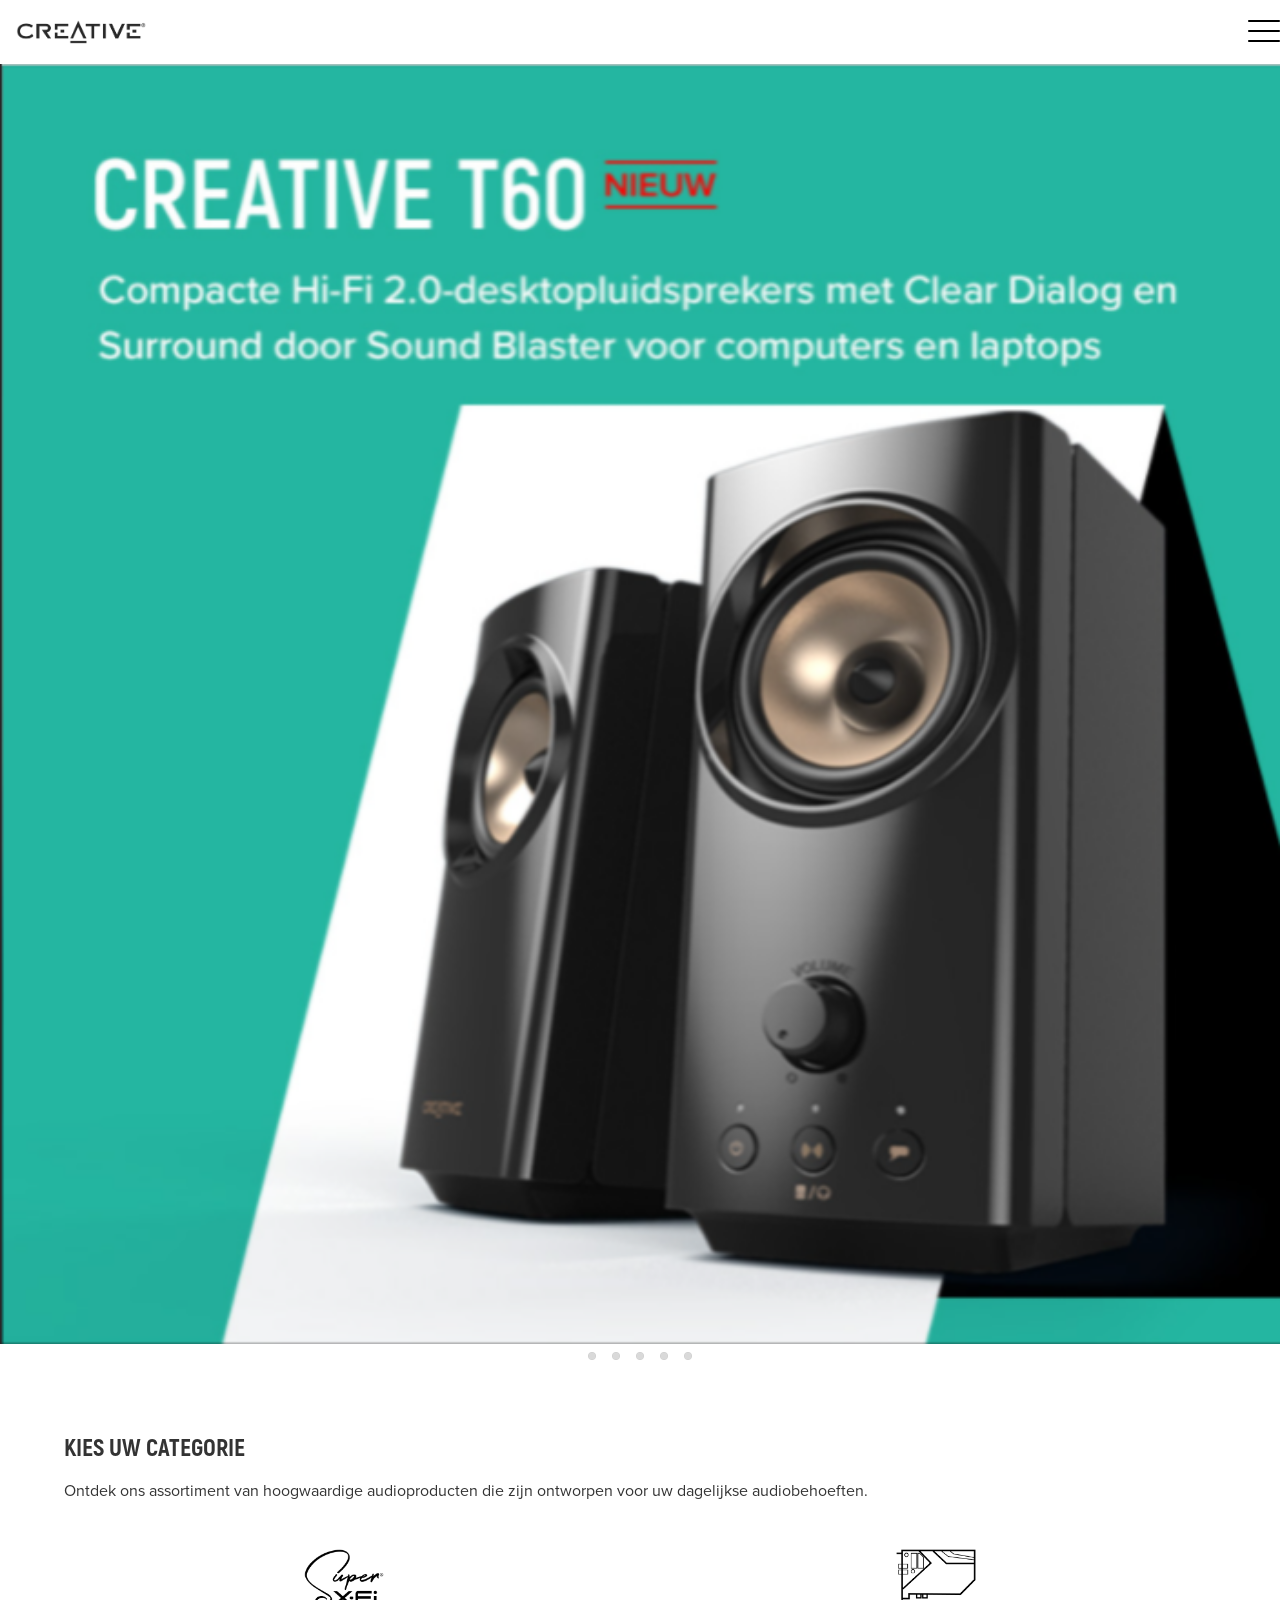
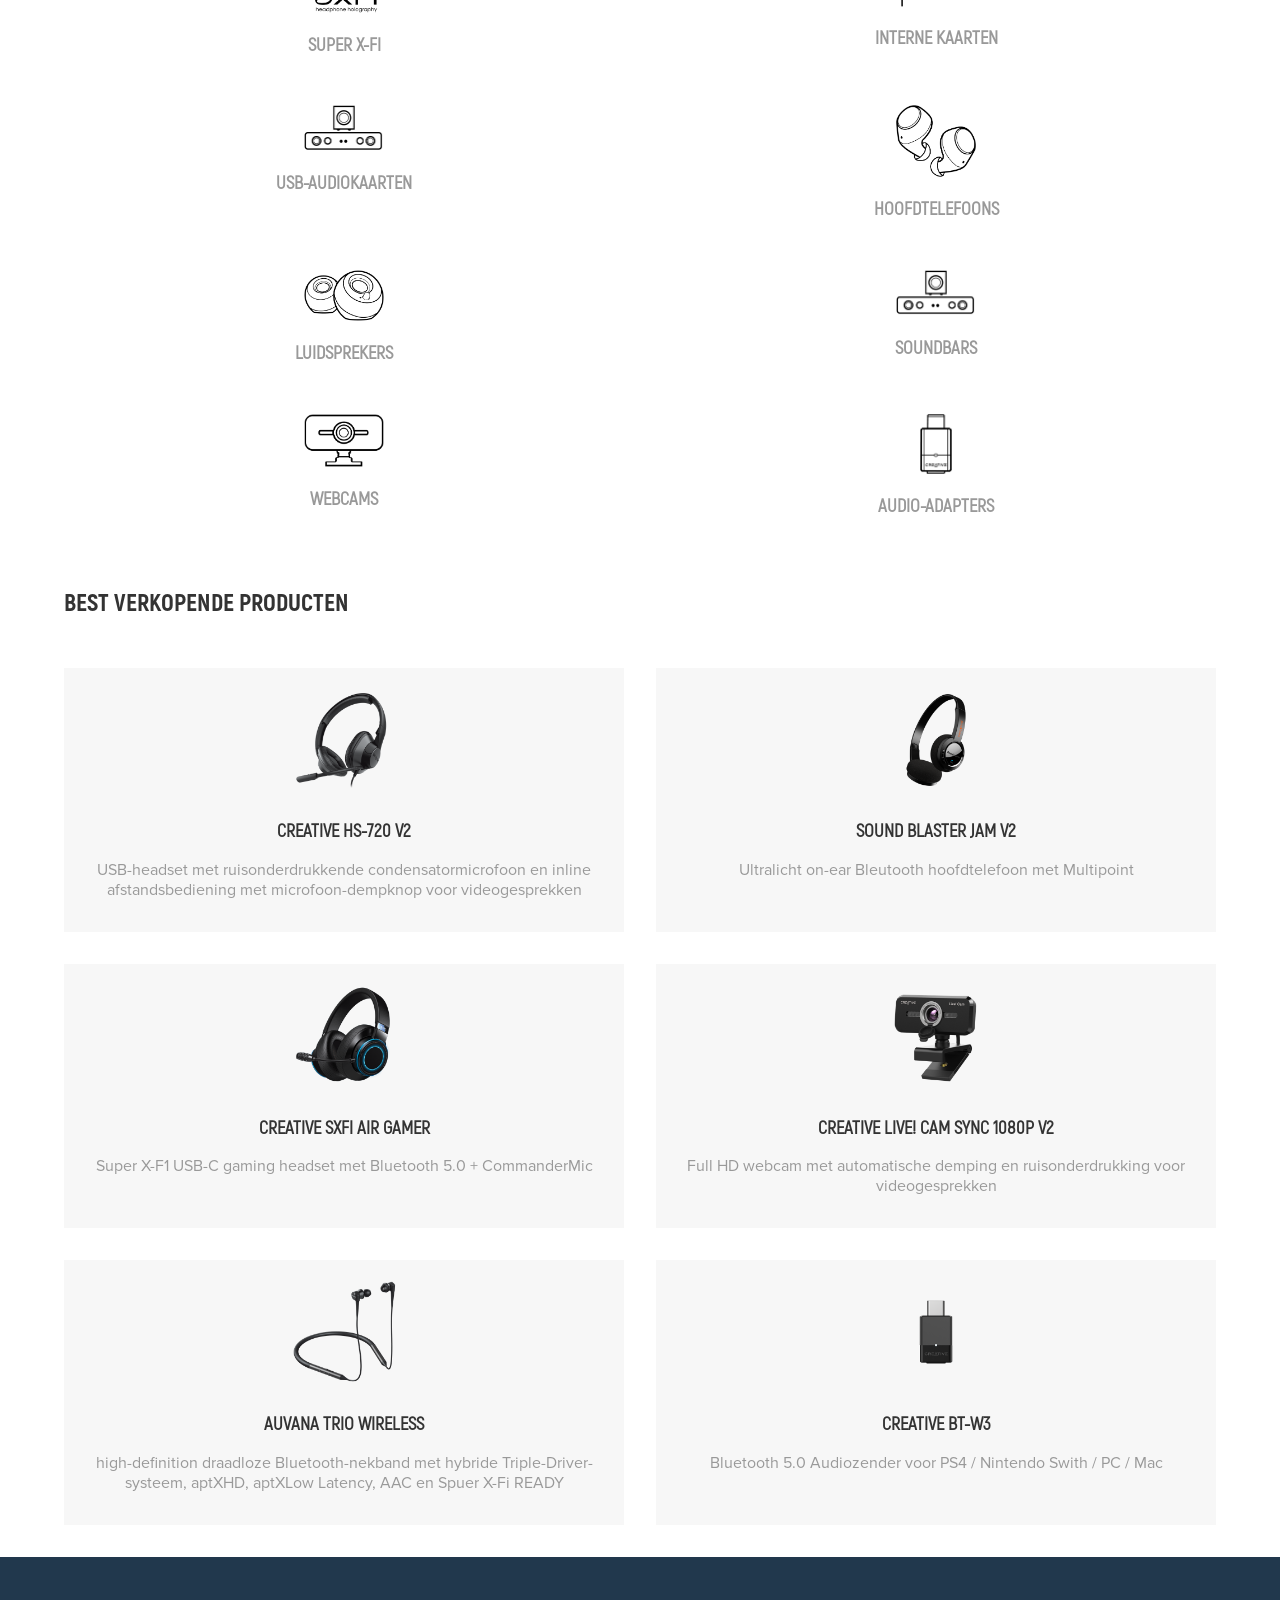
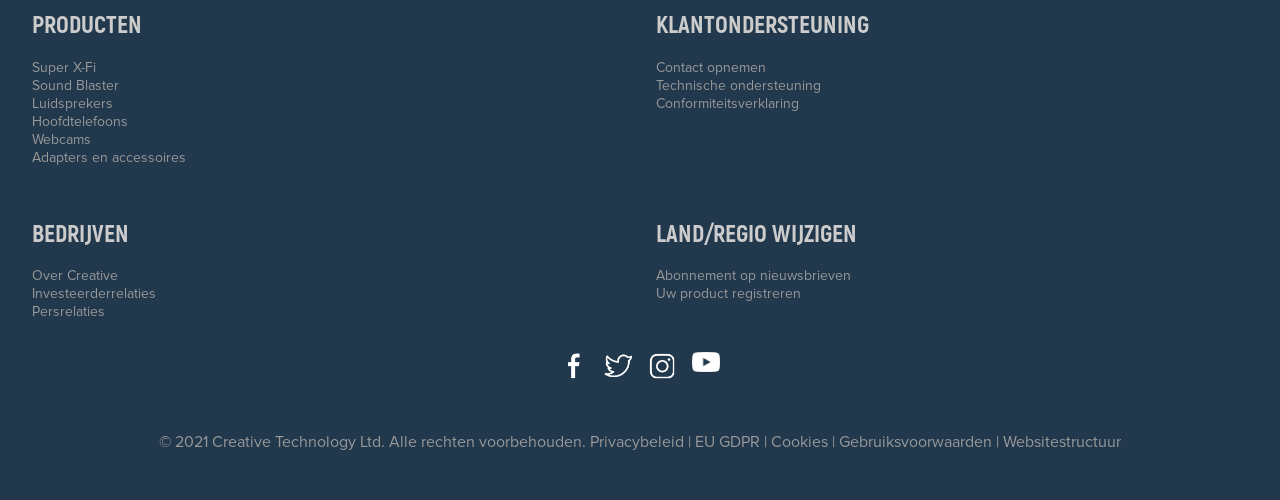
<file: index.html>
<!doctype html>
<html lang="nl">
	
<head>
	<meta charset="UTF-8">
	<meta name="author" content="Jesse Holwarda">
	<meta name="viewport" content="width=device-width, initial-scale=1">
	
	<title>Creative</title>
	
	<link href="styles/style.css" rel="stylesheet">
	<link rel="icon" type="image/svg+xml" href="images/favicon.svg">
</head>

<body>
	<header>
		<img id="black" src="images/logo.png" alt="Creative">
		<img id="white" src="images/echtelogowhite.png" alt="Creative">

		<nav>
			<img src="images/hamburger.png" alt="Menu">

			<section class="hamburger">

				<h2>Home</h2>
				<p>Land/regio wijzigen:</p>
			
				<ul>
					<h2>Producten</h2>
					<li><a href="">Super X-Fi</a></li>
					<li><a href="">Sound Blaster</a></li>
					<li><a href="">Luidsprekers</a></li>
					<li><a href="">Hoofdtelefoons</a></li>
					<li><a href="">Webcams</a></li>
					<li><a href="">Adapters en accessoires</a></li>
					<li><a href="">Gearchiveerde producten</a></li>
				</ul>

				<ul>
					<h2>Contact Opnemen</h2>
					<li><a href="">E-mail ons</a></li>
				</ul>

				<ul>
					<h2>Overige</h2>
					<li><a href="">Technische ondersteuning</a></li>
					<li><a href="">Abonnement op nieuwsbrieven</a></li>
					<li><a href="">Uw product registreren</a></li>
					<li><a href="">Zakelijke informatie</a></li>
				</ul>
			</section>
		</nav>
	</header>

	<section>
		<ul>
			<li id="t60"><a href=""><img src="images/header1.png" alt="Creative T60"></a></li>
			<li id="x4"><a href=""><img src="images/header2.png" alt="Sound Blaster X4"></a></li>
			<li id="gc7"><a href=""><img src="images/header3.png" alt="Sound Blaster GC7"></a></li>
			<li id="p-v3"><a href=""><img src="images/header4.png" alt="Pebble V3"></a></li>
			<li id="s-v2"><a href=""><img src="images/header5.png" alt="Stage V2"></a></li>
		</ul>

		<ul>
			<li><a href="#t60"><img src="images/carousel-circle.png" alt="O"></a></li>
			<li><a href="#x4"><img src="images/carousel-circle.png" alt="O"></a></li>
			<li><a href="#gc7"><img src="images/carousel-circle.png" alt="O"></a></li>
			<li><a href="#p-v3"><img src="images/carousel-circle.png" alt="O"></a></li>
			<li><a href="#s-v2"><img src="images/carousel-circle.png" alt="O"></a></li>
		</ul>
	</section>

	<section>

		<ul>
			<li>
				<h2>Kies Uw Categorie</h2>
				<p>Ontdek ons assortiment van hoogwaardige audioproducten die zijn ontworpen voor uw dagelijkse audiobehoeften.</p>
			</li>

			<li>
				<a href="">
				<h3>Super X-Fi</h3>
				<img src="images/logoblack.png" alt="Super X-Fi">
				</a>
			</li>

			<li>
				<a href="">
				<h3>Interne Kaarten</h3>
				<img src="images/internalsoundcardblack.png" alt="Interne kaarten">
				</a>
			</li>

			<li>
				<a href="">
				<h3>USB-Audiokaarten</h3>
				<img src="images/soundbarblack.png" alt="USB-Audiokaarten">
				</a>
			</li>

			<li>
				<a href="headphones.html">
				<h3>Hoofdtelefoons</h3>
				<img src="images/headphonesblack.png" alt="Hoofdtelefoons">
				</a>
			</li>

			<li>
				<a href="">
				<h3>Luidsprekers</h3>
				<img src="images/speakerblack.png" alt="Luidsprekers">
				</a>
			</li>

			<li>
				<a href="">
				<h3>Soundbars</h3>
				<img src="images/soundbarblack.png" alt="Soundbars">
				</a>
			</li>

			<li>
				<a href="">
				<h3>Webcams</h3>
				<img src="images/webcamblack.png" alt="Webcams">
				</a>
			</li>

			<li>
				<a href="">
				<h3>Audio-adapters</h3>
				<img src="images/peripheralsblack.png" alt="Audio-adapters">
				</a>
			</li>

		</ul>

	</section>

	<section>

		<ul>
			<li>
				<h2>Best Verkopende Producten</h2>
			</li>
			
			<li>
				<a href="">
				<img src="images/pdt_23671.png" alt="Creative HS-720 V2">
				<h3>Creative HS-720 V2</h3>
				<p>USB-headset met ruisonderdrukkende condensatormicrofoon en inline afstandsbediening met microfoon-dempknop voor videogesprekken</p>
				</a>
			</li>

			<li>
				<a href="">
				<img src="images/pdt_23673.png" alt="Sound Blaster JAM V2">
				<h3>Sound Blaster JAM V2</h3>
				<p>Ultralicht on-ear Bleutooth hoofdtelefoon met Multipoint</p>
				</a>
			</li>

			<li>
				<a href="">
				<img src="images/pdt_23668.png" alt="Creative SXFI Air Gamer">
				<h3>Creative SXFI Air Gamer</h3>
				<p>Super X-F1 USB-C gaming headset met Bluetooth 5.0 + CommanderMic</p>
				</a>
			</li>

			<li>
				<a href="">
				<img src="images/pdt_23691.png" alt="Creative Live! Cam Sync 1080p V2">
				<h3>Creative Live! Cam Sync 1080p V2</h3>
				<p>Full HD webcam met automatische demping en ruisonderdrukking voor videogesprekken</p>
				</a>
			</li>

			<li>
				<a href="">
				<img src="images/pdt_23467.png" alt="Auvana Trio Wireless">
				<h3>Auvana Trio Wireless</h3>
				<p>high-definition draadloze Bluetooth-nekband met hybride Triple-Driver-systeem, aptXHD, aptXLow Latency, AAC en Spuer X-Fi READY</p>
				</a>
			</li>

			<li>
				<a href="">
				<img src="images/pdt_23497.png" alt="Creative BT-W3">
				<h3>Creative BT-W3</h3>
				<p>Bluetooth 5.0 Audiozender voor PS4 / Nintendo Swith / PC / Mac</p>
				</a>
			</li>

		</ul>

	</section>
	
	<footer>
		
		<ul>
			<h2>Producten</h2>
			<li><a href="">Super X-Fi</a></li>
			<li><a href="">Sound Blaster</a></li>
			<li><a href="">Luidsprekers</a></li>
			<li><a href="">Hoofdtelefoons</a></li>
			<li><a href="">Webcams</a></li>
			<li><a href="">Adapters en accessoires</a></li>
		</ul>

		<ul>
			<h2>Klantondersteuning</h2>
			<li><a href="">Contact opnemen</a></li>
			<li><a href="">Technische ondersteuning</a></li>
			<li><a href="">Conformiteitsverklaring</a></li>
		</ul>

		<ul>
			<h2>Bedrijven</h2>
			<li><a href="">Over Creative</a></li>
			<li><a href="">Investeerderrelaties</a></li>
			<li><a href="">Persrelaties</a></li>
		</ul>

		<ul>
			<h2>Land/Regio wijzigen</h2>
			<li></li>
			<li><a href="">Abonnement op nieuwsbrieven</a></li>
			<li><a href="">Uw product registreren</a></li>
		</ul>

		<ul>
			<li><a href=""><img src="images/social-icon-fb.png" alt="Facebook"></a></li>
			<li><a href=""><img src="images/social-icon-tw.png" alt="Twitter"></a></li>
			<li><a href=""><img src="images/social-icon-ig.png" alt="Instagram"></a></li>
			<li><a href=""><img src="images/social-icon-youtube.png" alt="Youtube"></a></li>
		</ul>

		<p>© 2021 Creative Technology Ltd. Alle rechten voorbehouden. Privacybeleid | EU GDPR | Cookies | Gebruiksvoorwaarden | Websitestructuur</p>
	</footer>
	
	
	<script src="scripts/script.js"></script>
</body>
	
</html>
</file>
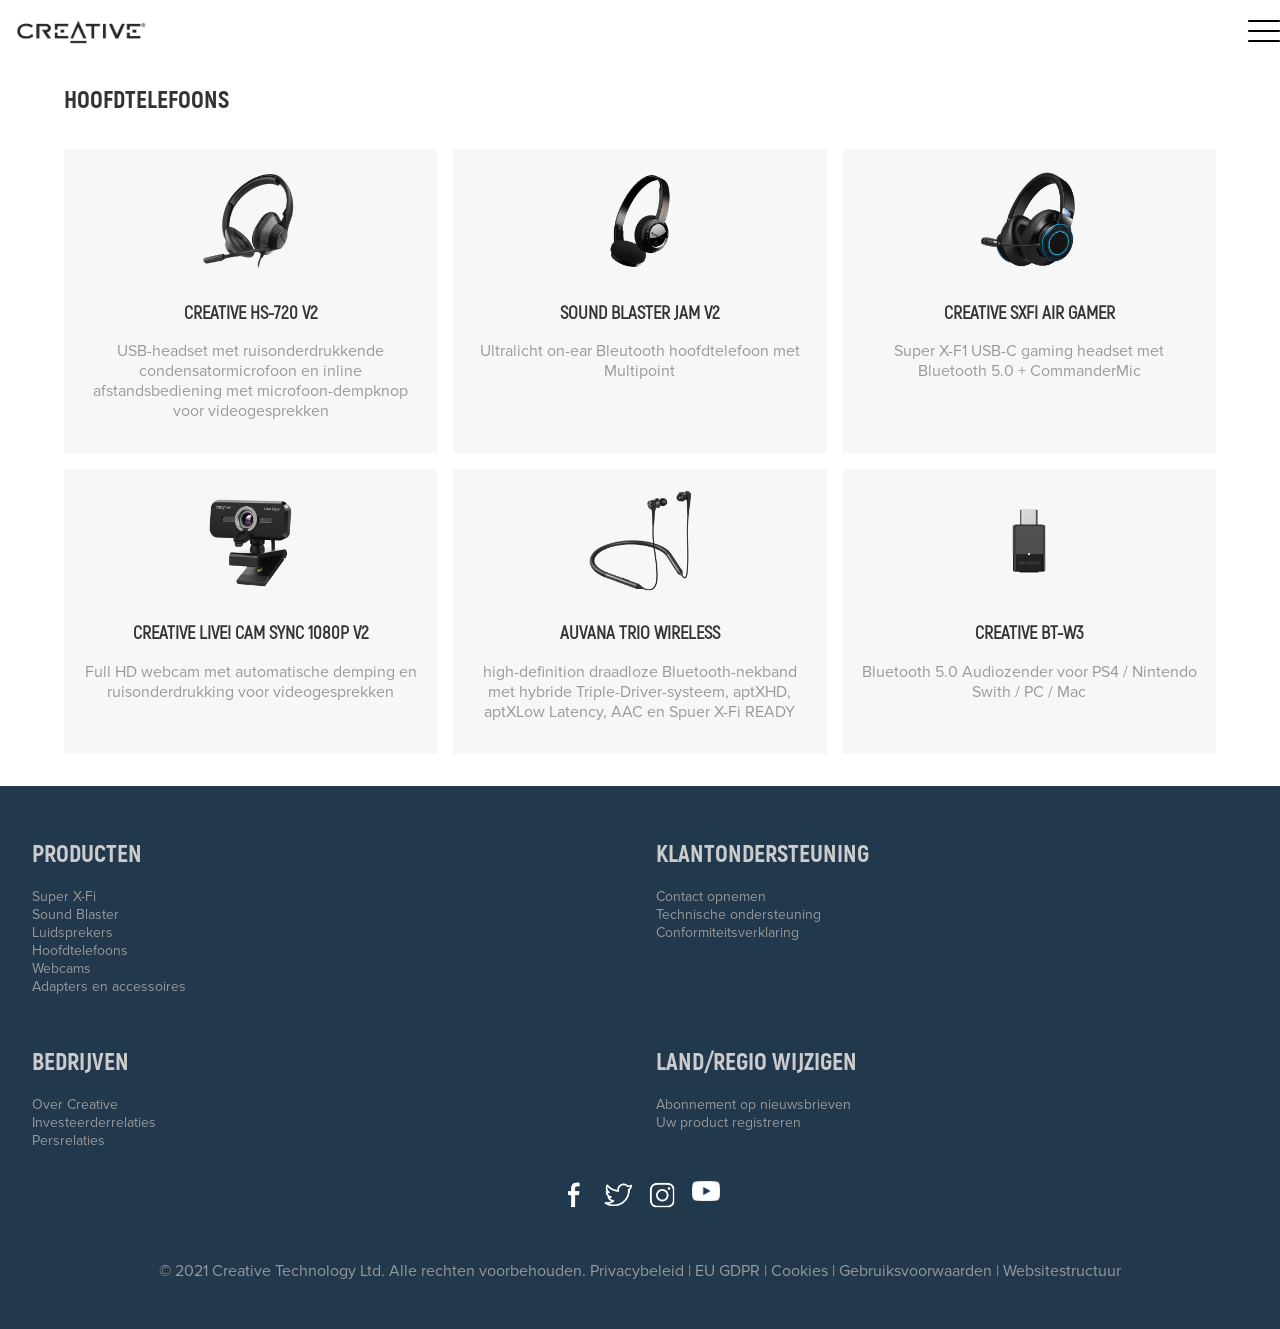
<file: headphones.html>
<!doctype html>
<html lang="nl">
	
<head>
	<meta charset="UTF-8">
	<meta name="author" content="Jesse Holwarda">
	<meta name="viewport" content="width=device-width, initial-scale=1">
	
	<title>Creative</title>
	
	<link href="styles/alsostyle.css" rel="stylesheet">
	<link rel="icon" type="image/svg+xml" href="images/favicon.svg">
</head>

<body>
	<header>
		<img id="black" src="images/logo.png" alt="Creative">
		<img id="white" src="/images/echtelogowhite.png" alt="Creative">

		<nav>
			<img src="/images/hamburger.png" alt="Menu">

			<section class="hamburger">

				<h2>Home</h2>
				<p>Land/regio wijzigen:</p>
			
				<ul>
					<h2>Producten</h2>
					<li><a href="">Super X-Fi</a></li>
					<li><a href="">Sound Blaster</a></li>
					<li><a href="">Luidsprekers</a></li>
					<li><a href="">Hoofdtelefoons</a></li>
					<li><a href="">Webcams</a></li>
					<li><a href="">Adapters en accessoires</a></li>
					<li><a href="">Gearchiveerde producten</a></li>
				</ul>

				<ul>
					<h2>Contact Opnemen</h2>
					<li><a href="">E-mail ons</a></li>
				</ul>

				<ul>
					<h2>Overige</h2>
					<li><a href="">Technische ondersteuning</a></li>
					<li><a href="">Abonnement op nieuwsbrieven</a></li>
					<li><a href="">Uw product registreren</a></li>
					<li><a href="">Zakelijke informatie</a></li>
				</ul>
			</section>
		</nav>
	</header>

	<section>

		<ul>
			<li>
				<h2>Hoofdtelefoons</h2>
			</li>
			
			<li>
				<a href="">
				<img src="images/pdt_23671.png" alt="Creative HS-720 V2">
				<h3>Creative HS-720 V2</h3>
				<p>USB-headset met ruisonderdrukkende condensatormicrofoon en inline afstandsbediening met microfoon-dempknop voor videogesprekken</p>
				</a>
			</li>

			<li>
				<a href="">
				<img src="images/pdt_23673.png" alt="Sound Blaster JAM V2">
				<h3>Sound Blaster JAM V2</h3>
				<p>Ultralicht on-ear Bleutooth hoofdtelefoon met Multipoint</p>
				</a>
			</li>

			<li>
				<a href="">
				<img src="images/pdt_23668.png" alt="Creative SXFI Air Gamer">
				<h3>Creative SXFI Air Gamer</h3>
				<p>Super X-F1 USB-C gaming headset met Bluetooth 5.0 + CommanderMic</p>
				</a>
			</li>

			<li>
				<a href="">
				<img src="images/pdt_23691.png" alt="Creative Live! Cam Sync 1080p V2">
				<h3>Creative Live! Cam Sync 1080p V2</h3>
				<p>Full HD webcam met automatische demping en ruisonderdrukking voor videogesprekken</p>
				</a>
			</li>

			<li>
				<a href="">
				<img src="images/pdt_23467.png" alt="Auvana Trio Wireless">
				<h3>Auvana Trio Wireless</h3>
				<p>high-definition draadloze Bluetooth-nekband met hybride Triple-Driver-systeem, aptXHD, aptXLow Latency, AAC en Spuer X-Fi READY</p>
				</a>
			</li>

			<li>
				<a href="">
				<img src="images/pdt_23497.png" alt="Creative BT-W3">
				<h3>Creative BT-W3</h3>
				<p>Bluetooth 5.0 Audiozender voor PS4 / Nintendo Swith / PC / Mac</p>
				</a>
			</li>

		</ul>

	</section>
	
	<footer>
		
		<ul>
			<h2>Producten</h2>
			<li><a href="">Super X-Fi</a></li>
			<li><a href="">Sound Blaster</a></li>
			<li><a href="">Luidsprekers</a></li>
			<li><a href="">Hoofdtelefoons</a></li>
			<li><a href="">Webcams</a></li>
			<li><a href="">Adapters en accessoires</a></li>
		</ul>

		<ul>
			<h2>Klantondersteuning</h2>
			<li><a href="">Contact opnemen</a></li>
			<li><a href="">Technische ondersteuning</a></li>
			<li><a href="">Conformiteitsverklaring</a></li>
		</ul>

		<ul>
			<h2>Bedrijven</h2>
			<li><a href="">Over Creative</a></li>
			<li><a href="">Investeerderrelaties</a></li>
			<li><a href="">Persrelaties</a></li>
		</ul>

		<ul>
			<h2>Land/Regio wijzigen</h2>
			<li></li>
			<li><a href="">Abonnement op nieuwsbrieven</a></li>
			<li><a href="">Uw product registreren</a></li>
		</ul>

		<ul>
			<li><a href=""><img src="/images/social-icon-fb.png" alt="Facebook"></a></li>
			<li><a href=""><img src="/images/social-icon-tw.png" alt="Twitter"></a></li>
			<li><a href=""><img src="/images/social-icon-ig.png" alt="Instagram"></a></li>
			<li><a href=""><img src="/images/social-icon-youtube.png" alt="Youtube"></a></li>
		</ul>

		<p>© 2021 Creative Technology Ltd. Alle rechten voorbehouden. Privacybeleid | EU GDPR | Cookies | Gebruiksvoorwaarden | Websitestructuur</p>
	</footer>
	
	
	<script src="scripts/script.js"></script>
</body>
	
</html>
</file>
<file: styles/style.css>
/* CSS Document */
*, *::after, *::before {
  box-sizing:border-box;  
}

/*********************
** CUSTOM PROPETIES **
*********************/

:root{
  --background: #ffffff;
  --alt-background: #21384d;

  --text: #333;
  --alt-text: #ccc;
  --lite-text: #999999;
  --block: #f7f7f7;

  --link: #48c2d3;
  --button: #c62828;
}

@media (prefers-color-scheme:dark) {
  :root:not(.lightMode) {
    --background: #333;
    --alt-background: #21384d;
  
    --text: #f7f7f7;
    --alt-text: #ccc;
    --block: #444;
  
    --link: #48c2d3;
    --button: #c62828;
  }
}

@font-face{
  font-family: 'AkrobatB';
  src: url(../fonts/Akrobat-ExtraBold.otf);
}

@font-face{
  font-family: 'Akrobat';
  src: url(../fonts/Akrobat-Regular.otf);
}

@font-face{
  font-family: 'proxima';
  src: url(../fonts/ProximaNova-Regular.otf);
}

/********************
****** STYLING ******
********************/

body{
  margin: 0;
  background-color: var(--background);
}

h2{
  font-family: AkrobatB;
  text-transform: uppercase;
  font-size: 1.5em;
  color: var(--text);
}

h3{
  font-family: Akrobat;
  text-transform: uppercase;
  color: var(--text);
}
a{
  text-decoration: none;
  color: var(--text);
}
p{
  color: var(--text);
  font-size: 1em;
  font-family: 'proxima';
}

header{
  background-color: var(--background);
  display: grid;
  grid-template-columns: 1fr 1fr;
  height: 4em;
  width: 100%;
  position: sticky; top:0;
  align-items: center;
}

header img{
  height: 1.5em;
  margin-left: 1em;
}

#white{
  display: none;
}

@media (prefers-color-scheme:dark) {
  
  header img,
  section:nth-of-type(2) ul img{
    filter: invert(1);
  }
  
}


nav{
  position: absolute;
  right: 0;
}
nav a{
  font-family: 'proxima';
  color: var(--lite-text);
  font-size: 14px;
}

nav img{
  cursor: pointer;
  height: 2em;

  right :1em;
  z-index: 100;

}

nav section{
  background-color: var(--alt-background);
  list-style: none;
  height: 100%;
  width: 16em;
  padding: 2em 1em 0 1em;

  position: fixed;
  right:0; top:4em; bottom:0;
  transform: translateX(100%);
  transition: .5s;
  z-index: 50;
}

nav.showNav section{
  transform: translateX(0%);
}

nav section h2{
  color: var(--alt-text);
}

nav section a, nav section p{
  color: var(--alt-text);
  text-decoration: none;
}

ul{
  list-style: none;
  padding: 0;
  margin: 0;
}

/***************
*** FEATURED ***
***************/

section:nth-of-type(1):not(.hamburger){
  margin-bottom: 3em;
}

section:nth-of-type(1):not(.hamburger) ul:nth-of-type(1){
  display: flex;
  overflow: hidden;

  scroll-snap-type: x mandatory;
  scroll-behavior: smooth;
  overscroll-behavior: none;
}

section:nth-of-type(1):not(.hamburger) ul:nth-of-type(1) li{
  width: 100%;
  flex-shrink: 0;
}

section:nth-of-type(1):not(.hamburger) ul:nth-of-type(1) img{
  width: 100%;

  scroll-snap-align: center;
}

section:nth-of-type(1):not(.hamburger) ul:nth-of-type(2){
  display: flex;
  justify-content: center;
  gap: .5em;
}

section:nth-of-type(1):not(.hamburger) ul:nth-of-type(2) li{
  width: 1em;
}

section:nth-of-type(1):not(.hamburger) ul:nth-of-type(2) li a{
  display: flex;
  justify-content: center;
  align-items: center;
  height: 1em;
}

section:nth-of-type(1):not(.hamburger) ul:nth-of-type(2) img{
  width: 50%;
}

/*********************
*** KIES CATEGORIE ***
*********************/

section:nth-of-type(2){
  margin-left: 5%;
  margin-right: 5%;
  margin-bottom: 2em;
}

section:nth-of-type(2) ul{
  display: grid;
  grid-template-columns: 1fr 1fr;
  gap: 2em;
  margin:auto;
}
section:nth-of-type(2) ul img{
  width: 5em;
}
section:nth-of-type(2) ul li:last-of-type img{
  width: 2em;
}

section:nth-of-type(2) li:not(li:nth-of-type(1)){
  text-align: center;
}

section:nth-of-type(2) a{
  display: grid;
  grid-template-columns: 1fr;
}

section:nth-of-type(2) h3{
  order: 2;
  color: var(--lite-text);
}

section:nth-of-type(2) h3:hover{
  text-decoration: underline;
}

section:nth-of-type(2) img{
  margin: auto;
}

section:nth-of-type(2) ul li:nth-of-type(1){
  grid-column-start: 1;
  grid-column-end: 3;
}


/*********************
*** BEST PRODUCTEN ***
*********************/

section:nth-of-type(3){
  margin-left: 5%;
  margin-right: 5%;
  margin-bottom: 2em;
}

section:nth-of-type(3) ul{
  display: grid;
  grid-template-columns: 1fr 1fr;
  gap: 2em;
  margin:auto;
}
section:nth-of-type(3) ul img{
  width: 7em;
}

section:nth-of-type(3) li:not(li:nth-of-type(1)){
  background-color: var(--block);
  padding: 1em;
  text-align: center;
}

section:nth-of-type(3) ul li:nth-of-type(1){
  grid-column-start: 1;
  grid-column-end: 3;
}

section:nth-of-type(3) p{
  color: var(--lite-text);
}


/*************
*** FOOTER ***
*************/

footer{
  display: grid;
  grid-template-columns: 1fr 1fr;
  gap: 2em;

  padding: 2em;

  background-color: var(--alt-background);
}

footer h2{
  color: var(--alt-text);
}

footer a{
  font-family: 'proxima';
  color: var(--lite-text);
  font-size: 14px;
}

footer ul:nth-of-type(5){
  grid-column-start: 1;
  grid-column-end: 3;

  display: flex;
  justify-content: center;

  gap: 1em;
}
footer ul img{
  width: 2em;
}

footer p{
  grid-column-start: 1;
  grid-column-end: 3;

  color: var(--lite-text);
  text-align: center;
}
</file>
<file: styles/alsostyle.css>
/* CSS Document */
*, *::after, *::before {
    box-sizing:border-box;  
  }
  
  /*********************
  ** CUSTOM PROPETIES **
  *********************/
  
  :root{
    --background: #ffffff;
    --alt-background: #21384d;
  
    --text: #333;
    --alt-text: #ccc;
    --lite-text: #999999;
    --block: #f7f7f7;
  
    --link: #48c2d3;
    --button: #c62828;
  }
  
  @media (prefers-color-scheme:dark) {
    :root:not(.lightMode) {
      --background: #333;
      --alt-background: #21384d;
    
      --text: #f7f7f7;
      --block: #444;
    
      --link: #48c2d3;
      --button: #c62828;
    }
  }
  
  @font-face{
    font-family: 'AkrobatB';
    src: url(../fonts/Akrobat-ExtraBold.otf);
  }
  
  @font-face{
    font-family: 'Akrobat';
    src: url(../fonts/Akrobat-Regular.otf);
  }
  
  @font-face{
    font-family: 'proxima';
    src: url(../fonts/ProximaNova-Regular.otf);
  }
  
  /********************
  ****** STYLING ******
  ********************/
  
  body{
    margin: 0;
    background-color: var(--background);
  }
  
  h2{
    font-family: AkrobatB;
    text-transform: uppercase;
    font-size: 1.5em;
    color: var(--text);
  }
  
  h3{
    font-family: Akrobat;
    text-transform: uppercase;
    color: var(--text);
  }
  a{
    text-decoration: none;
    color: var(--text);
  }
  p{
    color: var(--text);
    font-size: 1em;
    font-family: 'proxima';
  }
  
  header{
    background-color: var(--background);
    display: grid;
    grid-template-columns: 1fr 1fr;
    height: 4em;
    width: 100%;
    position: sticky; top:0;
    align-items: center;
  }
  
  header img{
    height: 1.5em;
    margin-left: 1em;
  }

  #white{
    display: none;
  }
  
  @media (prefers-color-scheme:dark) {
    #black{
      display: none;
    }
  
    #white{
      display: block;
    }
  }
  
  nav{
    position: absolute;
    right: 0;
  }
  nav a{
    font-family: 'proxima';
    color: var(--lite-text);
    font-size: 14px;
  }
  
  nav img{
    cursor: pointer;
    height: 2em;
  
    right :1em;
    z-index: 100;
  
  }
  
  nav section{
    background-color: var(--alt-background);
    list-style: none;
    height: 100%;
    width: 16em;
    padding: 2em 1em 0 1em;
  
    position: fixed;
    right:0; top:4em; bottom:0;
    transform: translateX(100%);
    transition: .5s;
    z-index: 50;
  }
  
  nav.showNav section{
    transform: translateX(0%);
  }
  
  nav section h2{
    color: var(--block);
  }
  
  nav section a, nav section p{
    color: var(--alt-text);
    text-decoration: none;
  }
  
  ul{
    list-style: none;
    padding: 0;
    margin: 0;
  }
  
  /*********************
  ***  PRODUCTEN ***
  *********************/
  
  section:not(.hamburger){
    margin-left: 5%;
    margin-right: 5%;
    margin-bottom: 2em;
  }
  
  section:not(.hamburger) ul{
    display: grid;
    grid-template-columns: 1fr 1fr 1fr;
    gap: 1em;
    margin:auto;
  }
  section:not(.hamburger) ul img{
    width: 7em;
  }
  
  section:not(.hamburger) li:not(li:nth-of-type(1)){
    background-color: var(--block);
    padding: 1em;
    text-align: center;
  }
  
  section:not(.hamburger) ul li:nth-of-type(1){
    grid-column-start: 1;
    grid-column-end: 4;
  }
  
  section:not(.hamburger) p{
    color: var(--lite-text);
  }
  
  
  /*************
  *** FOOTER ***
  *************/
  
  footer{
    display: grid;
    grid-template-columns: 1fr 1fr;
    gap: 2em;
  
    padding: 2em;
  
    background-color: var(--alt-background);
  }
  
  footer h2{
    color: var(--alt-text);
  }
  
  footer a{
    font-family: 'proxima';
    color: var(--lite-text);
    font-size: 14px;
  }
  
  footer ul:nth-of-type(5){
    grid-column-start: 1;
    grid-column-end: 3;
  
    display: flex;
    justify-content: center;
  
    gap: 1em;
  }
  footer ul img{
    width: 2em;
  }
  
  footer p{
    grid-column-start: 1;
    grid-column-end: 3;
  
    color: var(--lite-text);
    text-align: center;
  }
</file>
